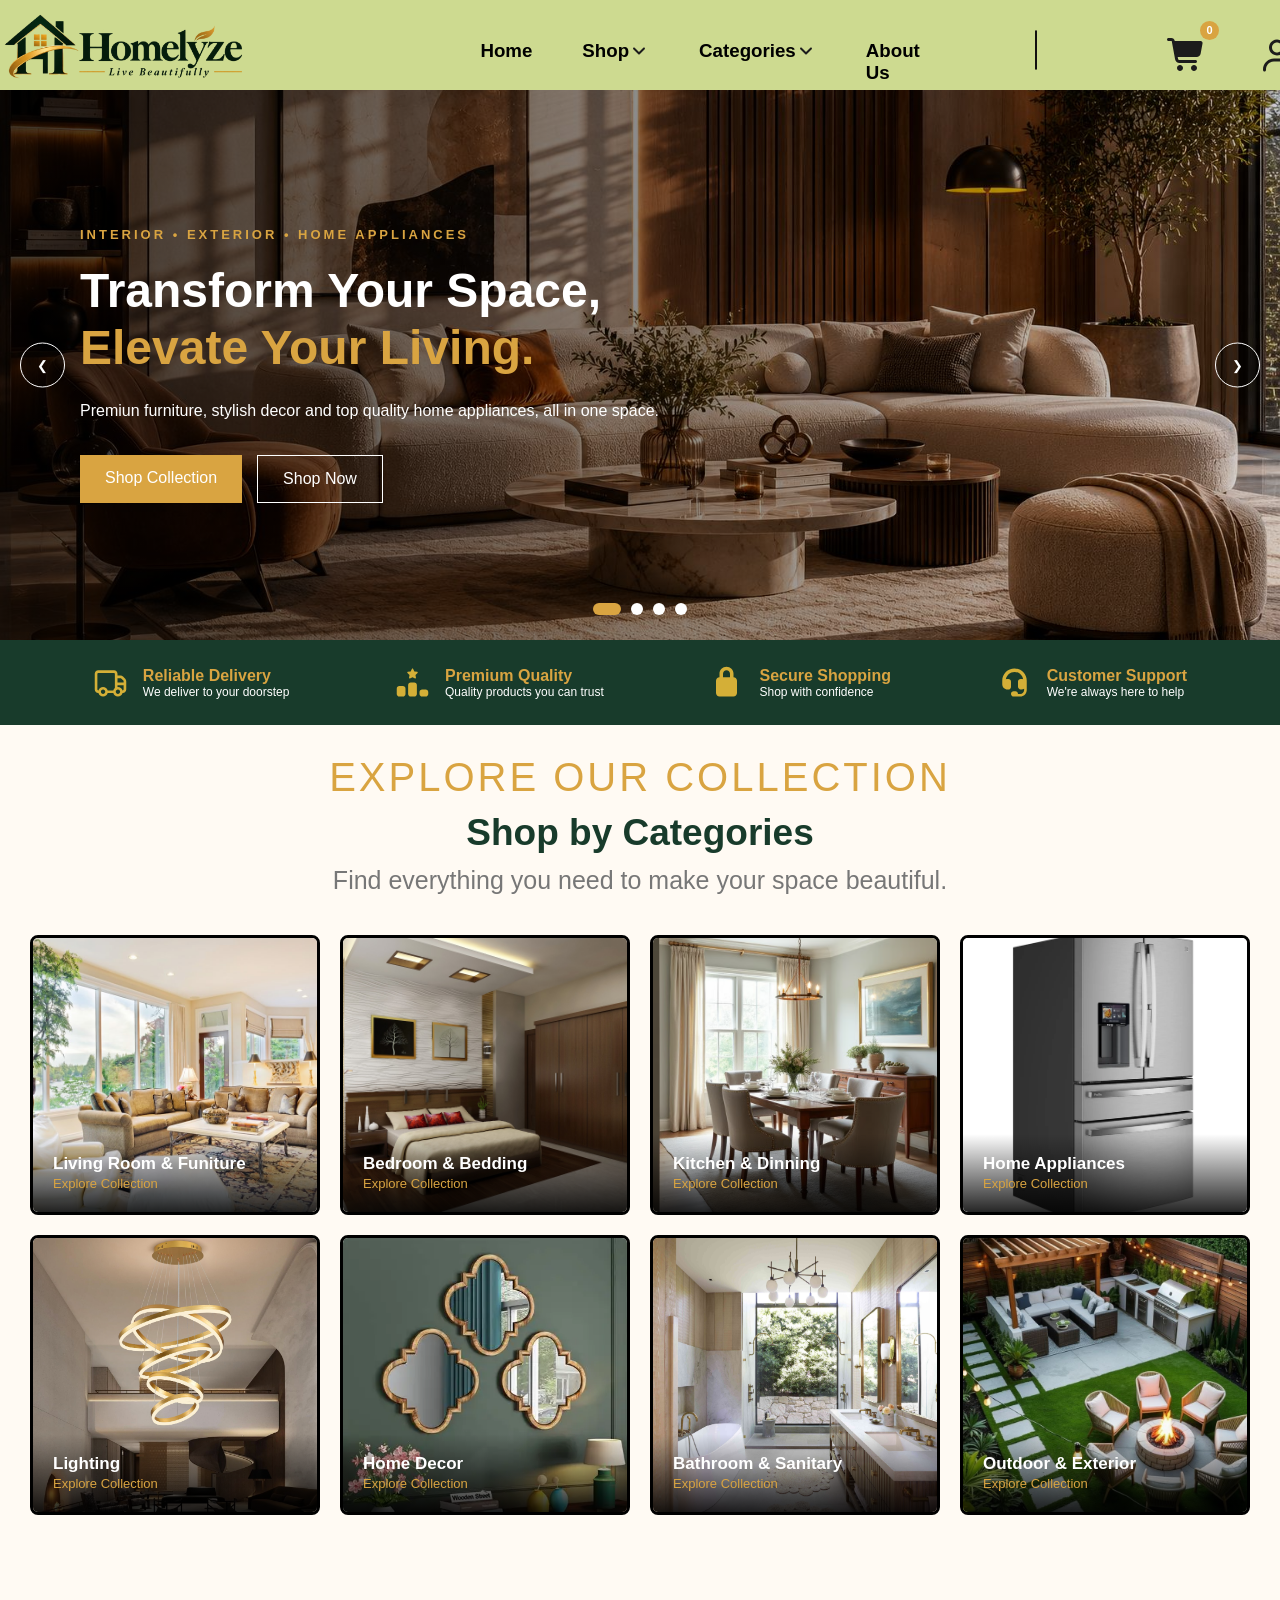
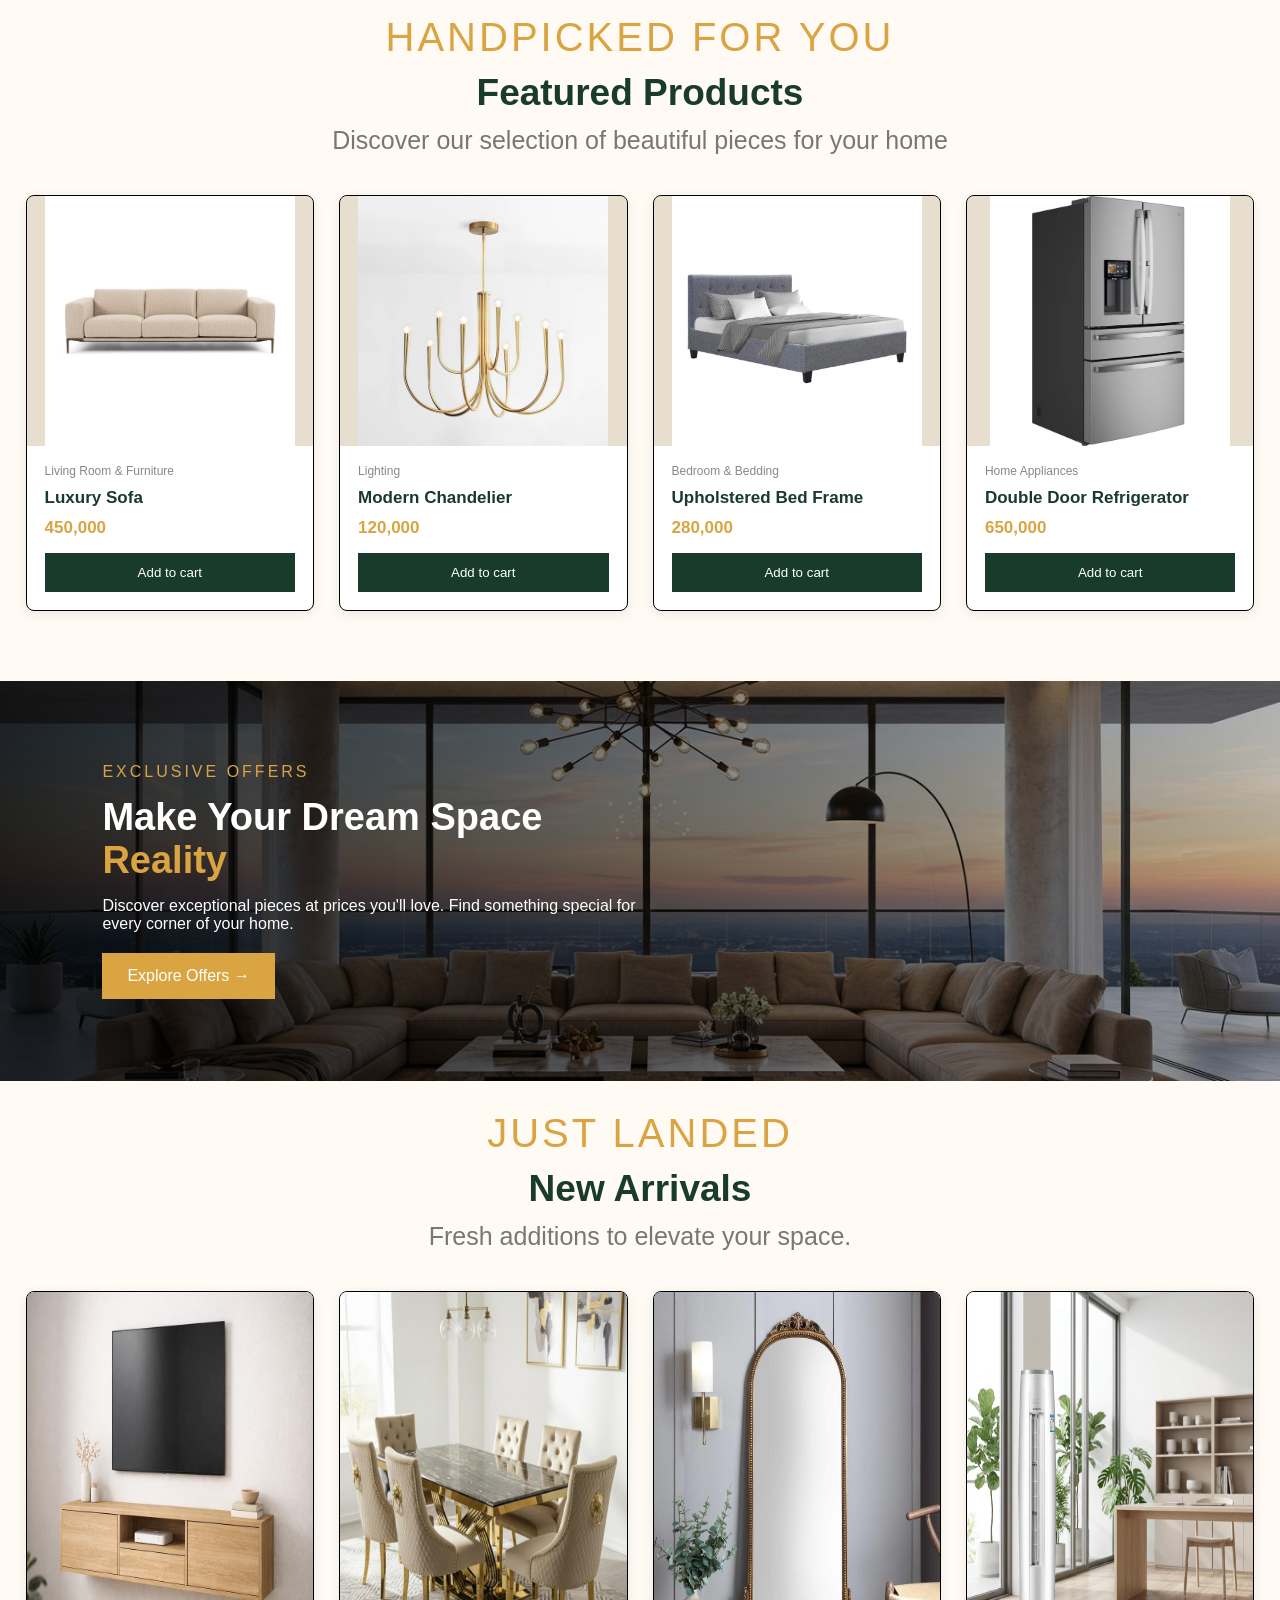
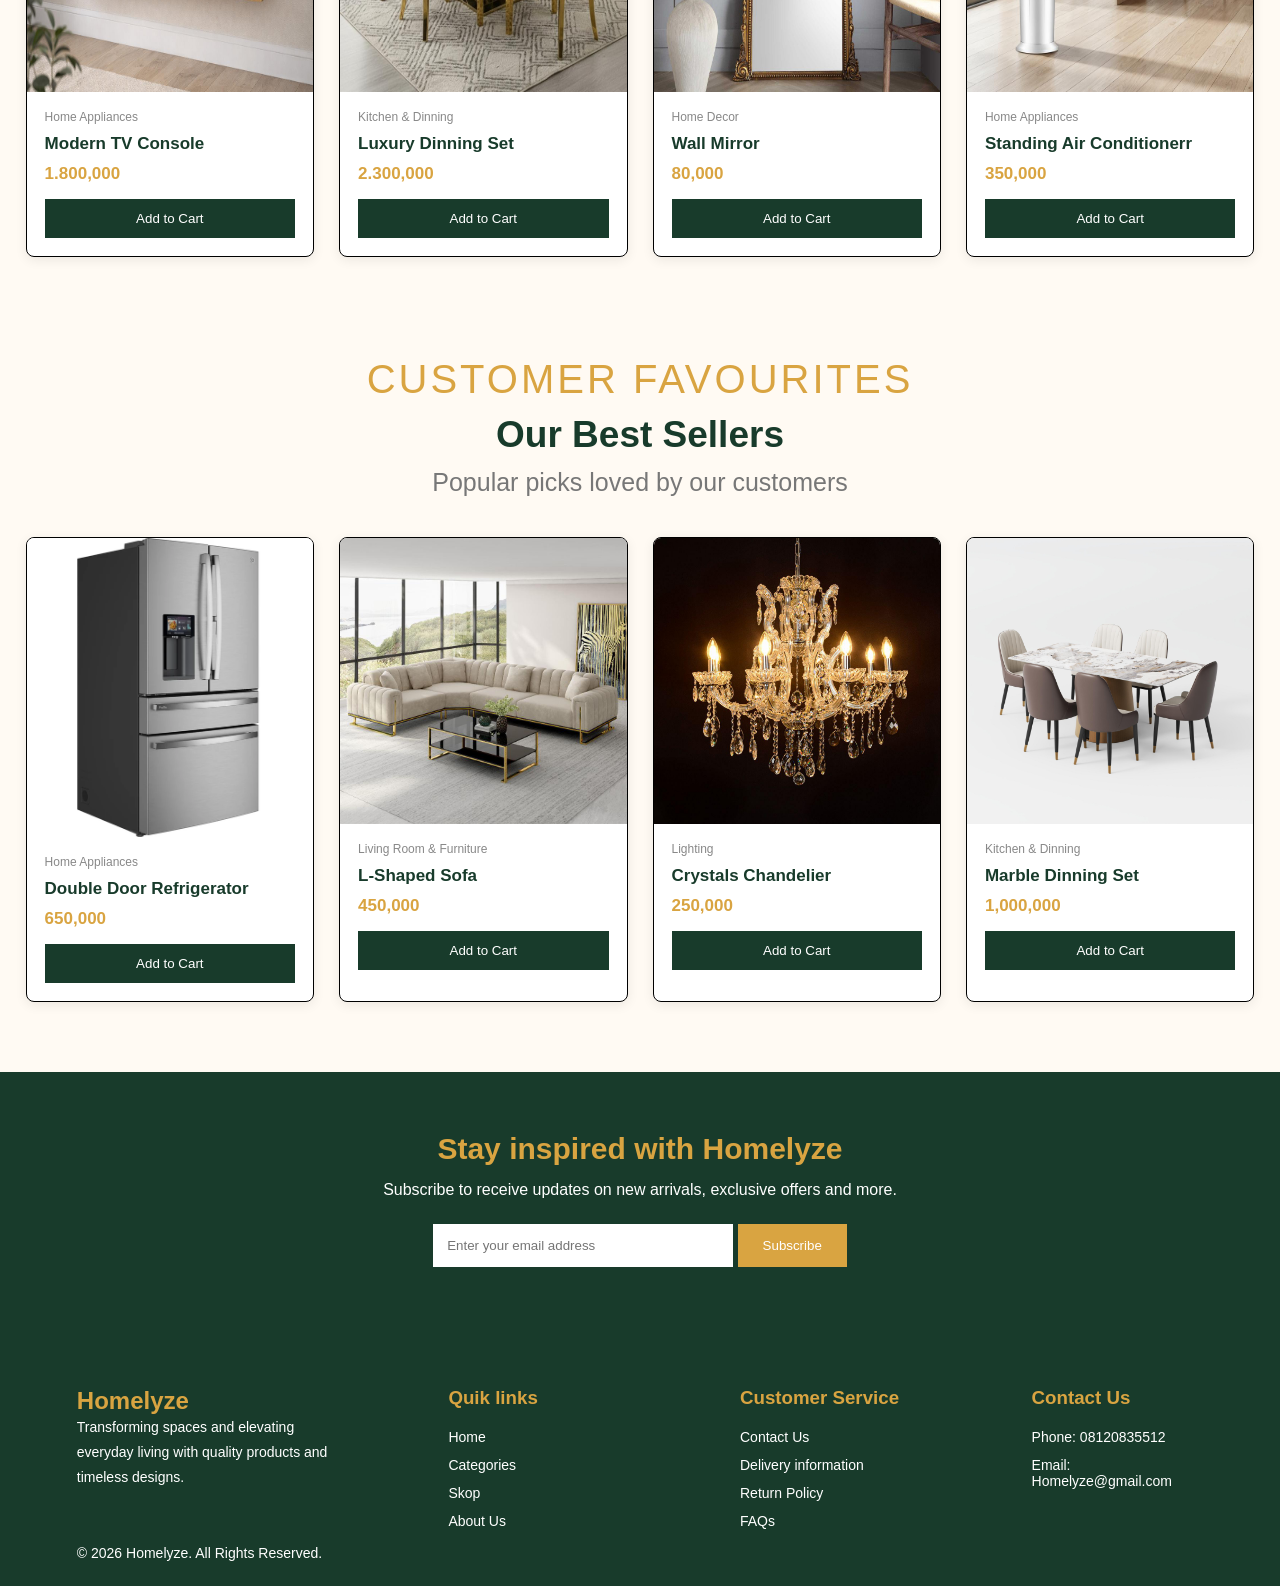
<file: index.html>
<!DOCTYPE html>
<html lang="en">
<head>
    <meta charset="UTF-8">
    <meta name="viewport" content="width=device-width, initial-scale=1.0">
    <link rel="stylesheet" href="style.css">
    <title>Document</title>
</head>
<body>
    <div class="container">
        <div class="content">
            <div class="top">
                <div class="navbar">
                    <div class="logo">
                        <img src="./homelyze-logo.png" alt="">
                    </div>
                    <div class="words">
                        <div class="home">
                            <h3>Home</h3>
                        </div>
                        <div class="shop dropdown">
                            <h3>Shop</h3>
                            <img src="./angle-down-solid-full.svg" alt="">
                            <div class="dropdown_menu">
                                <a href="#">
                                    <img src="./store-solid-full.svg" alt="">
                                    <span>Shop All Products</span>
                                </a>
                                <a href="#new_arrival">
                                    <img src="./star-solid-full.svg" alt="">
                                    <span>New Arrivals</span>
                                </a>
                                <a href="#best_sellers">
                                    <img src="./fire-solid-full.svg" alt="">
                                    <span>Best Sellers</span>
                                </a>
                                <a href="#">
                                    <img src="./tags-solid-full.svg" alt="">
                                    <span>Special Offers</span>
                                </a>
                                <a href="#featured_products">
                                    <img src="./gift-solid-full.svg" alt="">
                                    <span>Featured Collections</span>
                                </a>
                            </div>
                        </div>
                        <div class="categories dropdown">
                            <h3>Categories</h3>
                            <img src="./angle-down-solid-full.svg" alt="">
                            <div class="dropdown_menu categories_menu">
                                <a href="#">
                                    <img src="./couch-solid-full.svg" alt="">
                                   <span>Living Room & Furniture</span>
                                </a>
                                <a href="#">
                                    <img src="./bed-solid-full.svg" alt="">
                                    <span>Bedroom & Bedding</span>
                                </a>
                                <a href="#">
                                    <img src="./utensils-solid-full.svg" alt="">
                                    <span>Kitchen & Dining</span>
                                </a>
                                <a href="#">
                                    <img src="./blender-solid-full.svg" alt="">
                                    <span>Home Appliances</span>
                                </a>
                                <a href="#">
                                    <img src="./lightbulb-regular-full.svg" alt="">
                                    <span>Lighting</span>
                                </a>
                                <a href="#">
                                    <img src="./paint-roller-solid-full.svg" alt="">
                                    <span>Home Decor</span>
                                </a>
                                <a href="#">
                                    <img src="./bath-solid-full.svg" alt="">
                                    <span>Bathroom & Sanitary</span>
                                </a>
                                <a href="#">
                                    <img src="./tent-solid-full.svg" alt="">
                                    <span>Outdoor & Exterior</span>
                                </a>
                            </div>
                        </div>
                        <div class="about">
                            <h3>About Us</h3>
                        </div>
                    </div>
                    <div class="search">
                        <input type="text" id="product_search" placeholder="Search">
                        <button><img src="./magnifying-glass-solid-full.svg" alt=""></button>
                    </div>
                    <a href="cart.html" class="cart-link">
                        <img src="./cart-shopping-solid-full.svg" alt="">
                        <span id="cart_counter">0</span>
                    </a>
                    <img id="user" src="./user-regular-full.svg" alt="">
                </div>
            </div>
            <div class="middle">
                <section class="hero_slider">
                    <div class="slide slide_one active">
                        <div class="slide_content">
                            <h4>INTERIOR • EXTERIOR • HOME APPLIANCES</h4>
                            <h1>
                                Transform Your Space,
                                <span>Elevate Your Living.</span>
                            </h1>
                            <p>
                                Premiun furniture, stylish decor and top 
                                quality home appliances, all in one space.
                            </p>
                            <div class="slide_buttons">
                                <a href="#featured_products" class="primary_btn">
                                    Shop Collection
                                </a>
                                <a href="#category_r" class="secondary_btn">Shop Now</a>
                            </div>
                        </div>
                    </div>
                    <div class="slide slide_two">
                        <div class="slide_content">
                            <h4>COMFORT • STYLE • ELEGANCE</h4>
                            <h1>
                                Give Your Home
                                <span>the Elegance It Deserves.</span>
                            </h1>
                            <p>
                                Discover beautifully crafted furniture and timeless interior pieces that bring comfort 
                                and sophistication to your space.
                            </p>
                            <div class="slide_buttons">
                                <a href="#featured_products" class="primary_btn">
                                    Explore Furniture
                                </a>
                                <a href="#category_r" class="secondary_btn">Shop Now</a>
                            </div>
                        </div>
                    </div>
                    <div class="slide slide_three">
                        <div class="slide_content">
                            <h4>SMART • LIVING • MODERN ESSENTIALS</h4>
                            <h1>
                                Modern Living Starts
                                <span>with the Right Essentials.</span>
                            </h1>
                            <p>
                                Make everyday living easier with quality home appliances designed for convenience and comfort.
                            </p>
                            <div class="slide_buttons">
                                <a href="#featured_products" class="primary_btn">
                                    Explore Appliances
                                </a>
                                <a href="#category_r" class="secondary_btn">Shop Now</a>
                            </div>
                        </div>
                    </div>
                    <div class="slide slide_four">
                        <div class="slide_content">
                            <h4>OUTDOOR • LIVING • BEAUTIFUL SPACES</h4>
                            <h1>
                                Beautiful Living Goes
                                <span>Beyond Your Walls.</span>
                            </h1>
                            <p>
                                Create inviting outdoor spaces with elegant garden furniture, exterior lighting and stylish outdoor essentials.
                            </p>
                            <div class="slide_buttons">
                                <a href="#featured_products" class="primary_btn">
                                    Explore Outdoors
                                </a>
                                <a href="#category_r" class="secondary_btn">Shop Now</a>
                            </div>
                        </div>
                    </div>
                    <button class="prev" onclick="changeSlide(-1)">&#10094</button>
                    <button class="next" onclick="changeSlide(1)">&#10095</button>
                    <div class="slide_dots">
                        <button class="dot active" onclick="goToSlide(0)"></button>
                        <button class="dot" onclick="goToSlide(1)"></button>
                        <button class="dot" onclick="goToSlide(2)"></button>
                        <button class="dot" onclick="goToSlide(3)"></button>
                    </div>
                </section>
                <section class="benefits">
                    <div class="benfit">
                        <img src="./truck-regular-full.svg" alt="">
                        <div>
                            <h3>Reliable Delivery</h3>
                            <p>We deliver to your doorstep</p>
                        </div>
                    </div>
                    <div class="benfit">
                        <img src="./ranking-star-solid-full.svg" alt="">
                        <div>
                            <h3>Premium Quality</h3>
                            <p>Quality products you can trust</p>
                        </div>
                    </div>
                    <div class="benfit">
                        <img src="./lock-solid-full.svg" alt="">
                        <div>
                            <h3>Secure Shopping</h3>
                            <p>Shop with confidence</p>
                        </div>
                    </div>
                    <div class="benfit">
                        <img src="./headset-solid-full.svg" alt="">
                        <div>
                            <h3>Customer Support</h3>
                            <p>We're always here to help</p>
                        </div>
                    </div>
                </section>
                <section class="category_r" id="category_r">
                    <div class="section_heading">
                        <p>EXPLORE OUR COLLECTION</p>
                        <h2>Shop by Categories</h2>
                        <span>
                            Find everything you need to make your space beautiful.
                        </span>
                    </div>
                    <div class="category_container">
                        <div class="category_card">
                            <img src="./decorated siiting room.jpeg" alt="">
                            <div class="category_info">
                                <h3>Living Room & Funiture</h3>
                                <a href="#featured_products">Explore Collection</a>
                            </div>
                        </div>
                        <div class="category_card">
                            <img src="./Bedroom Interior Design.jpg" alt="">
                            <div class="category_info">
                                <h3>Bedroom & Bedding</h3>
                                <a href="#featured_products">Explore Collection</a>
                            </div>
                        </div>
                        <div class="category_card">
                            <img src="./dinning rooom decrorated.avif" alt="">
                            <div class="category_info">
                                <h3>Kitchen & Dinning</h3>
                                <a href="#featured_products">Explore Collection</a>
                            </div>
                        </div>
                        <div class="category_card">
                            <img src="./refrigerator.webp" alt="">
                            <div class="category_info">
                                <h3>Home Appliances</h3>
                                <a href="#featured_products">Explore Collection</a>
                            </div>
                        </div>
                        <div class="category_card">
                            <img src="./chandelier.jpg" alt="">
                            <div class="category_info">
                                <h3>Lighting</h3>
                                <a href="#featured_products">Explore Collection</a>
                            </div>
                        </div>
                        <div class="category_card">
                            <img src="./mirror wall.webp" alt="">
                            <div class="category_info">
                                <h3>Home Decor</h3>
                                <a href="#featured_products">Explore Collection</a>
                            </div>
                        </div>
                        <div class="category_card">
                            <img src="./bathroom design.jpg" alt="">
                            <div class="category_info">
                                <h3>Bathroom & Sanitary</h3>
                                <a href="#featured_products">Explore Collection</a>
                            </div>
                        </div>
                        <div class="category_card">
                            <img src="./outdoors.jpg" alt="">
                            <div class="category_info">
                                <h3>Outdoor & Exterior</h3>
                                <a href="#featured_products">Explore Collection</a>
                            </div>
                        </div>
                    </div>
                </section>
                <section class="products_section" id="featured_products">
                    <div class="section_heading">
                        <p>HANDPICKED FOR YOU</p>
                        <h2>Featured Products</h2>
                        <span>Discover our selection of beautiful pieces for your home</span>
                    </div>
                    <div class="product_container">
                        <div class="product_card" data-name="Luxury Sofa" data-price="450000">
                            <div class="product_image">
                                <img src="./sofa.jpeg" alt="">
                            </div>
                            <div class="product_details">
                                <p>Living Room & Furniture</p>
                                <h3>Luxury Sofa</h3>
                                <h4>450,000</h4>
                                <button class="add_cart">
                                    Add to cart
                                </button>
                            </div>
                        </div>
                        <div class="product_card" data-name="Modern Chandelier" data-price="120000">
                            <div class="product_image">
                                <img src="./lightening.jpeg" alt="">
                            </div>
                            <div class="product_details">
                                <p>Lighting</p>
                                <h3>Modern Chandelier</h3>
                                <h4>120,000</h4>
                                <button class="add_cart">
                                    Add to cart
                                </button>
                            </div>
                        </div>
                        <div class="product_card" data-name="Upholstered Bed Frame" data-price="280000">
                            <div class="product_image">
                                <img src="./bedd.jpeg" alt="">
                            </div>
                            <div class="product_details">
                                <p>Bedroom & Bedding</p>
                                <h3>Upholstered Bed Frame</h3>
                                <h4>280,000</h4>
                                <button class="add_cart">
                                    Add to cart
                                </button>
                            </div>
                        </div>
                         <div class="product_card" data-name="Double Door Refrigerator" data-price="650000">
                            <div class="product_image">
                                <img src="./refrigerator.webp" alt="">
                            </div>
                            <div class="product_details">
                                <p>Home Appliances</p>
                                <h3>Double Door Refrigerator</h3>
                                <h4>650,000</h4>
                                <button class="add_cart">
                                    Add to cart
                                </button>
                            </div>
                        </div>
                    </div>
                </section>
                <section class="promo_banner">
                    <div class="promo_content">
                        <p>EXCLUSIVE OFFERS</p>
                        <h2>
                         Make Your Dream Space
                         <span>Reality</span>
                        </h2>
                        <p>
                         Discover exceptional pieces at prices you'll love.
                         Find something special for every corner of your home.
                        </p>
                       <a href="#featured_products">
                         Explore Offers →
                       </a>
                    </div>
                </section>
                <section class="products_section" id="new_arrival">
                    <div class="section_heading">
                        <p>JUST LANDED</p>
                        <h2>New Arrivals</h2>
                        <span>Fresh additions to elevate your space.</span>
                    </div>
                    <div class="product_container">
                        <div id="tv" class="product_card" data-name="Modern Tv Console" data-price="1800000">
                            <img src="./tv4.jpeg" alt="">
                            <div class="product_details">
                                <p>Home Appliances</p>
                                <h3>Modern TV Console</h3>
                                <h4>1.800,000</h4>
                                <button class="add_cart">Add to Cart</button>
                            </div>
                        </div>
                        <div id="tv" class="product_card" data-name="Luxury Dinning Set" data-price="23000000">
                            <img src="./dining set.....jpeg" alt="">
                            <div class="product_details">
                                <p>Kitchen & Dinning</p>
                                <h3>Luxury Dinning Set</h3>
                                <h4>2.300,000</h4>
                                <button class="add_cart">Add to Cart</button>
                            </div>
                        </div>
                        <div id="tv" class="product_card" data-name="Wall Mirror" data-price="80000">
                            <img src="./mir.jpeg" alt="">
                            <div class="product_details">
                                <p>Home Decor</p>
                                <h3>Wall Mirror</h3>
                                <h4>80,000</h4>
                                <button class="add_cart">Add to Cart</button>
                            </div>
                        </div>
                        <div id="tv" class="product_card" data-name="Standing Air Conditioner" data-price="350000">
                            <img src="./ac.jpeg" alt="">
                            <div class="product_details">
                                <p>Home Appliances</p>
                                <h3>Standing Air Conditionerr</h3>
                                <h4>350,000</h4>
                                <button class="add_cart">Add to Cart</button>
                            </div>
                        </div>
                    </div>
                </section>
                <section class="products_section" id="best_sellers">
                    <div class="section_heading">
                        <p>CUSTOMER FAVOURITES</p>
                        <h2>Our Best Sellers</h2>
                        <span>Popular picks loved by our customers</span>
                    </div>
                    <div class="product_container">
                        <div class="product_card" data-name="Double Door Refrigerator" data-price="650000">
                            <img src="refrigerator.webp" alt="">
                            <div class="product_details">
                                <p>Home Appliances</p>
                                <h3>Double Door Refrigerator</h3>
                                <h4>650,000</h4>
                                <button class="add_cart">Add to Cart</button>
                            </div>
                        </div>
                        <div class="product_card" data-name="L-shaped Sofa" data-price="450000">
                            <img src="./lshapedsofa.jpeg" alt="">
                            <div class="product_details">
                                <p>Living Room & Furniture</p>
                                <h3>L-Shaped Sofa</h3>
                                <h4>450,000</h4>
                                <button class="add_cart">Add to Cart</button>
                            </div>
                        </div>
                        <div class="product_card" data-name="Crystals Chandelier" data-price="250000">
                            <img src="./chand.jpeg" alt="">
                            <div class="product_details">
                                <p>Lighting</p>
                                <h3>Crystals Chandelier</h3>
                                <h4>250,000</h4>
                                <button class="add_cart">Add to Cart</button>
                            </div>
                        </div>
                        <div class="product_card" data-name="Marble Dinning Set" data-price="100000">
                            <img src="./marble.jpeg" alt="">
                            <div class="product_details">
                                <p>Kitchen & Dinning</p>
                                <h3>Marble Dinning Set</h3>
                                <h4>1,000,000</h4>
                                <button class="add_cart">Add to Cart</button>
                            </div>
                        </div>
                    </div>
                </section>
            </div>
            <div class="bottom">
                <section class="newsletter">
                    <h2>Stay inspired with Homelyze</h2>
                    <p>
                        Subscribe to receive updates on new arrivals, exclusive offers and more.
                    </p>
                    <form>
                        <input type="email" placeholder="Enter your email address" required>
                        <button type="submit">Subscribe</button>
                    </form>
                </section>
                <footer class="footer">
                    <div class="footer_container">
                        <div class="footer_about">
                            <h2>Homelyze</h2>
                            <p>
                                Transforming spaces and elevating everyday living
                                with quality products and timeless designs.
                            </p>
                        </div>
                        <div class="footer_links">
                            <h3>Quik links</h3>
                            <a href="#">Home</a>
                            <a href="#">Categories</a>
                            <a href="#">Skop</a>
                            <a href="#">About Us</a>
                        </div>
                        <div class="footer_links">
                            <h3>Customer Service</h3>
                            <a href="#">Contact Us</a>
                            <a href="#">Delivery information</a>
                            <a href="#">Return Policy</a>
                            <a href="#">FAQs</a>
                        </div>
                        <div class="footer_links">
                            <h3>Contact Us</h3>
                            <a href="#">Phone: 08120835512</a>
                            <a href="#">Email: Homelyze@gmail.com</a>
                        </div>              
                    </div>
                    <div class="footer-bottom">
                        <p>© 2026 Homelyze. All Rights Reserved.</p>
                    </div>
                </footer>
            </div>
        </div>
    </div>
    <script src="./indes.js"></script>
</body>
</html>
</file>
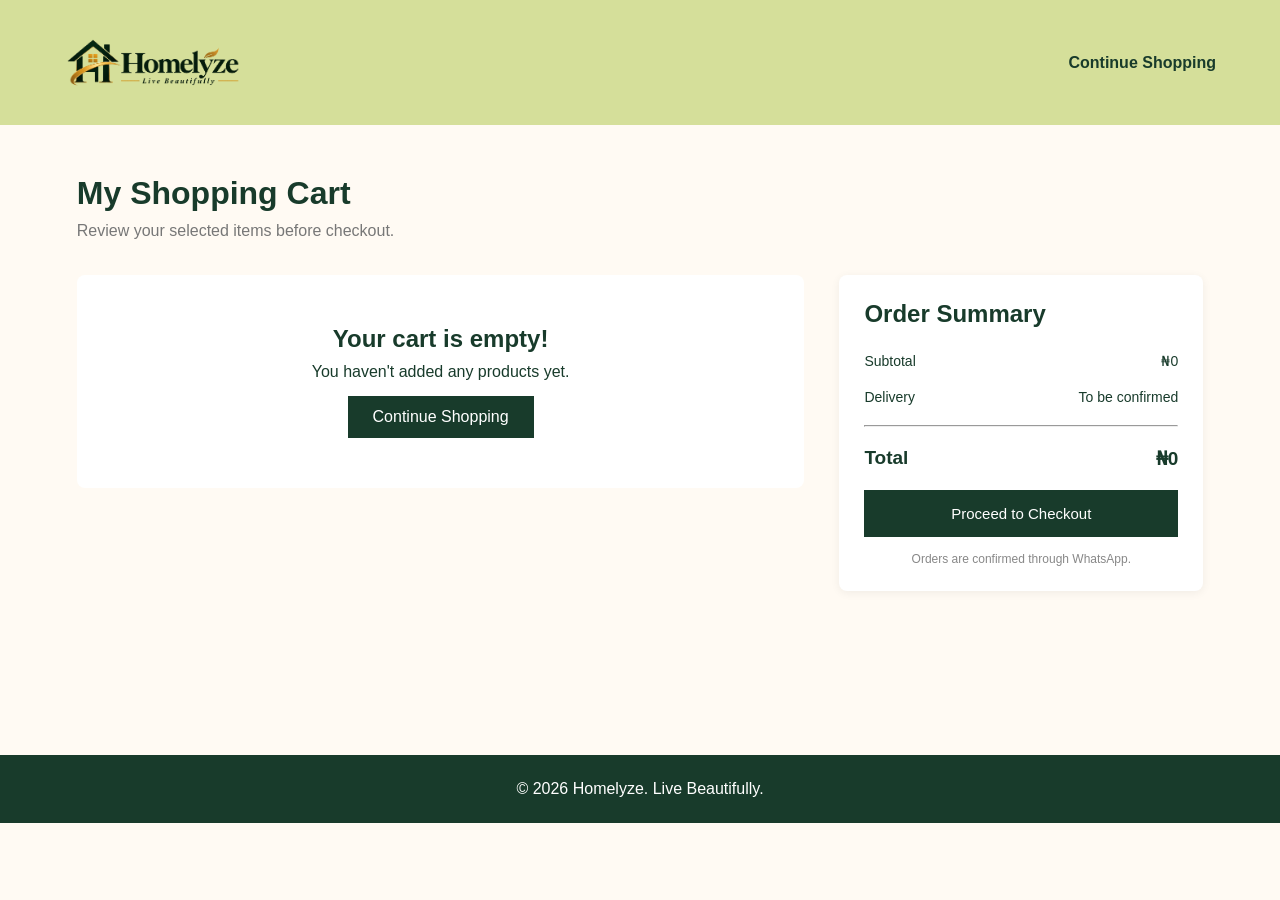
<file: cart.html>
<!DOCTYPE html>
<html lang="en">

<head>
    <meta charset="UTF-8">
    <meta name="viewport" content="width=device-width, initial-scale=1.0">

    <title>My Cart | Homelyze</title>

    <link rel="stylesheet" href="style.css">
    <link rel="stylesheet" href="cart.css">

</head>

<body>

    <div class="cart-page">

        <!-- HEADER -->

        <header class="cart-header">

            <a href="index.html">
                <img src="homelyze-logo.png" alt="Homelyze Logo">
            </a>

            <a href="index.html" class="continue-shopping">
                Continue Shopping
            </a>

        </header>


        <!-- CART SECTION -->

        <main class="cart-main">

            <div class="cart-heading">

                <h1>My Shopping Cart</h1>

                <p>Review your selected items before checkout.</p>

            </div>


            <div class="cart-layout">

                <!-- CART PRODUCTS -->

                <section class="cart-items-section">

                    <div class="cart-items" id="cart-items">

                        <!-- JavaScript will display products here -->

                    </div>

                </section>


                <!-- ORDER SUMMARY -->

                <aside class="order-summary">

                    <h2>Order Summary</h2>

                    <div class="summary-row">

                        <span>Subtotal</span>

                        <span id="subtotal">₦0</span>

                    </div>

                    <div class="summary-row">

                        <span>Delivery</span>

                        <span>To be confirmed</span>

                    </div>

                    <hr>

                    <div class="summary-row total">

                        <span>Total</span>

                        <span id="total">₦0</span>

                    </div>

                    <button id="checkout-btn">
                        Proceed to Checkout
                    </button>

                    <p class="checkout-note">
                        Orders are confirmed through WhatsApp.
                    </p>

                </aside>

            </div>

        </main>


        <!-- FOOTER -->

        <footer class="cart-footer">

            <p>© 2026 Homelyze. Live Beautifully.</p>

        </footer>

    </div>


    <script src="cart.js"></script>

</body>

</html>
</file>
<file: style.css>
*{
    margin: 0%;
    padding: 0%;
    box-sizing: border-box;
    text-decoration: none;
    font-family: sans-serif;
}
.top{
    background-color: rgba(147, 174, 15, 0.459);
    height: 90px;
}
.navbar{
    display: flex;
}
.navbar img {
    width: 50px;
}
.logo img{
    width: 250px;
    margin-top: -20px;
}
.words{
    display: flex;
    margin-top: 40px;
    margin-left: 18%;
}
.dropdown{
    position: relative;
    cursor: pointer;
    display: flex;
    margin-left: 50px;
}
.dropdown_menu{
    display: none;
    position: absolute;
    top: 100%;
    left: 0;
    background-color: #fffaf3;
    min-width: 230px;
    padding: 10px 0;
    border-radius: 8px;
    box-shadow: 0 5px 15px rgba(0,0,0,0.15);
    z-index: 1000;
}
.dropdown_menu a{
    display: block;
    text-decoration: none;
    color: #183b2b;
    padding: 12px 18px;
    font-size: 15px;
    transition: 0.3s ease;
}
.dropdown_menu a:hover{
    background-color: #183b2b;
    color: #d9a441;
}
.dropdown:hover .dropdown_menu{
    display: block;
}
.dropdown_menu::before {
    content: "";
    position: absolute;
    top: -25px;
    left: 0;
    width: 100%;
    height: 25px;
}
.categories_menu{
    min-width: 260px;
}
.categories_menu a{
    display: flex;
}
.dropdown_menu span{
    padding-left: 15px;
}
.shop img{
    width: 20px;
    margin-top:-50px;
}
.categories{
    display: flex;
    margin-left: 50px;
}
.categories img{
    width: 20px;
    padding-bottom: 50px;
}
.about{
    margin-left: 50px;
}
.search{
    margin-left: 9%;
    display: flex;
    margin-top: 30px;
    display: flex;
    border: 1px solid #121010;
    border-radius: 5px;
    overflow: hidden;
    height: 40px;
}
.search input{
    height: 40px;
    padding-left: 20px;
    padding: 12px;
    border: none;
    outline: none;
    width: 230px;

}
.search button{
    height: 40px;
    width: 40px;
    background: #183b2b;
    color: white;
    border: none;
    padding: 12px 16px;
    cursor: pointer;

}
.search button img{
    width: 20px;
}
.cart-link{
    width: 40px;
    margin-left: 130px;
    position: relative;
    display: inline-flex;
    align-items: center;
}

#cart_counter {
    position: absolute;
    margin-top: -50px;
    right: -12px;

    background: #d9a441;
    color: white;

    font-size: 11px;
    font-weight: bold;

    width: 19px;
    height: 19px;

    border-radius: 50%;

    display: flex;
    justify-content: center;
    align-items: center;
}
#user{
    width: 40px;
    margin-left: 50px;
}
.hero_slider {
    position: relative;
    width: 100%;
    height: 550px;
    overflow: hidden;
}
.slide {
    position: absolute;
    inset: 0;
    display: flex;
    align-items: center;
    padding: 80px;
    background-size: cover;
    background-position: center;
    opacity: 0;
    visibility: hidden;
    transition: opacity 0.8s ease, visibility 0.8s ease;
}
.slide.active {
    opacity: 1;
    visibility: visible;
}
.slide_one {
    background-image:
    linear-gradient(to right,
    rgba(0,0,0,0.75),
    rgba(0,0,0,0.15)),
    url("slide\ pic.jpeg");
    background-repeat: no-repeat;
    background-position-y: center;
}
.slide_two {
    background-image:
    linear-gradient(to right,
    rgba(0,0,0,0.75),
    rgba(0,0,0,0.15)),
    url("slide\ pic\ 2.jpeg");
}
.slide_three {
    background-image:
    linear-gradient(to right,
    rgba(0,0,0,0.75),
    rgba(0,0,0,0.15)),
    url("slide\ pic\ 3.jpeg");
}
.slide_four {
    background-image:
    linear-gradient(to right,
    rgba(0,0,0,0.75),
    rgba(0,0,0,0.15)),
    url("slide\ pic\ 4.jpeg");
}
.slide_content {
    max-width: 650px;
    color: white;
}
.slide_content h4 {
    color: #d9a441;
    letter-spacing: 3px;
    font-size: 13px;
    margin-bottom: 20px;
}
.slide_content h1 {
    font-size: 48px;
    line-height: 1.2;
    margin-bottom: 20px;
}
.slide_content h1 span {
    color: #d9a441;
    display: block;
}
.slide_content p {
    font-size: 16px;
    line-height: 1.8;
    margin-bottom: 30px;
}
.slide_buttons {
    display: flex;
    gap: 15px;
}
.slide_buttons a {
    text-decoration: none;
    padding: 14px 25px;
    transition: 0.3s ease;
}
.primary_btn {
    background-color: #d9a441;
    color: white;
}
.primary_btn:hover {
    background-color: #183b2b;
}
.secondary_btn {
    border: 1px solid white;
    color: white;
}
.secondary_btn:hover {
    background-color: white;
    color: #183b2b;
}
.prev, .next {
    position: absolute;
    top: 50%;
    transform: translateY(-50%);

    background: rgba(0,0,0,0.3);
    color: white;

    border: 1px solid white;
    border-radius: 50%;

    width: 45px;
    height: 45px;

    cursor: pointer;
    z-index: 5;
}
.prev {
    left: 20px;
}
.next {
    right: 20px;
}
.prev:hover, .next:hover {
    background-color: #d9a441;
}
.slide_dots {
    position: absolute;
    bottom: 25px;
    left: 50%;

    transform: translateX(-50%);

    display: flex;
    gap: 10px;

    z-index: 5;
}
.dot {
    width: 12px;
    height: 12px;

    border-radius: 50%;
    border: none;

    background-color: white;
    cursor: pointer;
}
.dot.active {
    background-color: #d9a441;
    width: 28px;
    border-radius: 10px;
}
.benefits {
    display: flex;
    justify-content: space-around;
    align-items: center;

    background-color: #183b2b;
    padding: 25px 40px;
}
.benfit {
    display: flex;
    align-items: center;
    gap: 15px;
}
.benfit img {
    width: 35px;
    height: 35px;
}
.benfit h3 {
    color: #d9a441;
    font-size: 16px;
}
.benfit p {
    color: white;
    font-size: 12px;
}
.category_r {
    padding: 70px 30px;
    background-color: #fffaf3;
}
.section_heading {
    text-align: center;
    margin-bottom: 40px;
}
.section_heading p {
    margin-top: -40px;
    color: #d9a441;
    letter-spacing: 3px;
    font-size: 40px;
}
.section_heading h2 {
    color: #183b2b;
    font-size: 37px;
    margin: 12px 0;
}
.section_heading span {
    color: #777;
    font-size: 25px;
}
.category_container {
    display: grid;
    grid-template-columns: repeat(4, 1fr);
    gap: 20px;
}
.category_card {
    position: relative;
    height: 280px;
    overflow: hidden;
    border-radius: 8px;
    cursor: pointer;
    border: solid;
}
.category_card img {
    width: 100%;
    height: 100%;
    object-fit: cover;
    transition: 0.5s ease;
}
.category_card:hover img {
    transform: scale(1.1);
}
.category_info {
    position: absolute;
    bottom: 0;
    width: 100%;
    padding: 20px;
    color: white;
    background: linear-gradient(
        transparent,
        rgba(0,0,0,0.85)
    );
}
.category_info h3 {
    font-size: 17px;
}
.category_info a {
    color: #d9a441;
    text-decoration: none;
    font-size: 13px;
}
.products_section {
    padding: 70px 2%;
    background-color: #fffaf3;
}
.product_container {
    display: grid;
    grid-template-columns: repeat(4, 1fr);
    gap: 25px;
    align-items: start;
}
.product_card {
    height: 100%;
    display: flex;
    background-color: white;
    border-radius: 8px;
    overflow: hidden;
    box-shadow: 0 3px 12px rgba(0,0,0,0.08);
    transition: 0.3s ease;
    flex-direction: column;
    align-self: start;
    border: solid 0.5px;
}
.product_card:hover {
    transform: translateY(-6px);
}
.product_image {
    width: 100%;
    height: 250px;
    overflow: hidden;
    display: flex;
    justify-content: center;
    align-items: center;
    background-color: #c2ab8564;
}
.product_image img {
    width: 100%;
    height: 100%;
    object-fit: contain;
    display: block;
    transition: 0.5s ease;
}
.product_card:hover .product-image img {
    transform: scale(1.06);
}
.product_details {
    padding: 18px;
    flex-grow: 1;
}
.product_details p {
    color: #888;
    font-size: 12px;
}
.product_details h3 {
    color: #183b2b;
    font-size: 17px;
    margin: 10px 0;
}
.product_details h4 {
    color: #d9a441;
    font-size: 17px;
    margin-bottom: 15px;
}
.add_cart {
    width: 100%;
    padding: 12px;

    background-color: #183b2b;
    color: white;

    border: none;
    cursor: pointer;

    transition: 0.3s ease;
}
.add_cart:hover {
    background-color: #d9a441;
}
.promo_banner {
    min-height: 400px;
    display: flex;
    align-items: center;
    padding: 60px 8%;
    background:
    linear-gradient(
        to right,
        rgba(0,0,0,0.8),
        rgba(0,0,0,0.2)
    ),
    url("part\ four.jpeg");
    background-size: cover;
    background-position: center;
    background-position-y: center;
}
.promo_content {
    max-width: 550px;
    color: white;
}
.promo_content p:first-child {
    color: #d9a441;
    letter-spacing: 3px;
}
.promo_content h2 {
    font-size: 38px;
    margin: 15px 0;
}
.promo_content h2 span {
    color: #d9a441;
}
.promo_content a {
    display: inline-block;
    margin-top: 20px;
    background: #d9a441;
    color: white;
    padding: 14px 25px;
    text-decoration: none;
}
#tv img{
    height: 400px;
}
.newsletter {
    background-color: #183b2b;
    color: white;

    text-align: center;

    padding: 60px 20px;
}

.newsletter h2 {
    color: #d9a441;
    font-size: 30px;
}

.newsletter p {
    margin: 15px 0 25px;
}

.newsletter input {
    width: 300px;
    padding: 14px;
    border: none;
}

.newsletter button {
    padding: 14px 25px;

    background-color: #d9a441;
    color: white;

    border: none;
    cursor: pointer;
}
.footer {
    background-color: #183b2b;
    color: white;

    padding: 60px 6% 20px;
}

.footer_container {
    display: grid;
    grid-template-columns: repeat(4, 1fr);
    gap: 40px;
}

.footer h2 {
    color: #d9a441;
}

.footer h3 {
    color: #d9a441;
    margin-bottom: 20px;
}

.footer p {
    font-size: 14px;
    line-height: 1.8;
}
.footer_links{
    margin-left: 80px;
}

.footer_links a {
    display: block;

    color: white;
    text-decoration: none;

    margin-bottom: 12px;
    

    font-size: 14px;
}

.footer_links a:hover {
    color: #d9a441;
}

.footer_bottom {
    border-top: 1px solid rgba(255,255,255,0.2);

    text-align: center;

    margin-top: 40px;
    padding-top: 20px;
}

@media screen and (max-width: 900px) {

    .category_container,
    .product_container {
        grid-template-columns: repeat(2, 1fr);
    }

    .footer_container {
        grid-template-columns: repeat(2, 1fr);
    }

    .benfits {
        flex-wrap: wrap;
        gap: 25px;
    }

}


@media screen and (max-width: 600px) {

    .category_container,
    .product_container {
        grid-template-columns: 1fr;
    }

    .footer_container {
        grid-template-columns: 1fr;
    }

    .benfits {
        flex-direction: column;
        align-items: flex-start;
    }

    .hero_slider {
        height: 450px;
    }

    .slide {
        padding: 30px;
    }

    .slide_content h1 {
        font-size: 30px;
    }

    .slide_buttons {
        flex-wrap: wrap;
    }

    .newsletter input {
        width: 100%;
        margin-bottom: 10px;
    }

}
</file>
<file: cart.css>
* {
    box-sizing: border-box;
}

body {
    margin: 0;
    background-color: #fffaf3;
    font-family: Arial, sans-serif;
    color: #183b2b;
}


/* HEADER */

.cart-header {
    background-color: #d5df9a;
    padding: 15px 5%;

    display: flex;
    justify-content: space-between;
    align-items: center;
}

.cart-header img {
    width: 180px;
}

.continue-shopping {
    color: #183b2b;
    text-decoration: none;
    font-weight: bold;
}


/* MAIN SECTION */

.cart-main {
    padding: 50px 6%;
    min-height: 70vh;
}

.cart-heading {
    margin-bottom: 35px;
}

.cart-heading h1 {
    font-size: 32px;
    margin-bottom: 10px;
}

.cart-heading p {
    color: #777;
}


/* CART LAYOUT */

.cart-layout {
    display: grid;
    grid-template-columns: 2fr 1fr;
    gap: 35px;
    align-items: start;
}


/* CART ITEMS */

.cart-items {
    display: flex;
    flex-direction: column;
    gap: 20px;
}

.cart-item {
    background: white;
    padding: 20px;
    border-radius: 8px;

    display: flex;
    align-items: center;
    gap: 20px;

    box-shadow: 0 2px 10px rgba(0,0,0,0.06);
}

.cart-item img {
    width: 110px;
    height: 110px;
    object-fit: contain;
    background: #f5f2ed;
}

.cart-item-details {
    flex: 1;
}

.cart-item-details h3 {
    margin: 0 0 8px;
}

.cart-item-details p {
    color: #d9a441;
    font-weight: bold;
}


/* QUANTITY */

.quantity-control {
    display: flex;
    align-items: center;
    gap: 12px;
}

.quantity-control button {
    width: 30px;
    height: 30px;
    cursor: pointer;
    border: none;
    background: #e8edd0;
    color: #183b2b;
    font-size: 18px;
}

.remove-item {
    background: none;
    border: none;
    color: #c0392b;
    cursor: pointer;
    margin-top: 12px;
}


/* ORDER SUMMARY */

.order-summary {
    background: white;
    padding: 25px;
    border-radius: 8px;

    box-shadow: 0 2px 10px rgba(0,0,0,0.06);
}

.order-summary h2 {
    margin-top: 0;
    margin-bottom: 25px;
}

.summary-row {
    display: flex;
    justify-content: space-between;
    margin-bottom: 20px;
    font-size: 14px;
}

.total {
    font-weight: bold;
    font-size: 19px;
    margin-top: 20px;
}

#checkout-btn {
    width: 100%;
    padding: 15px;

    background: #183b2b;
    color: white;

    border: none;
    cursor: pointer;
    font-size: 15px;

    transition: 0.3s;
}

#checkout-btn:hover {
    background: #d9a441;
}

.checkout-note {
    color: #888;
    font-size: 12px;
    text-align: center;
    margin-top: 15px;
}


/* EMPTY CART */

.empty-cart {
    background: white;
    padding: 50px 20px;
    text-align: center;
    border-radius: 8px;
}

.empty-cart h2 {
    margin-bottom: 10px;
}

.empty-cart a {
    display: inline-block;
    margin-top: 15px;
    padding: 12px 25px;
    background: #183b2b;
    color: white;
    text-decoration: none;
}


/* FOOTER */

.cart-footer {
    background: #183b2b;
    color: white;
    padding: 25px;
    text-align: center;
}


/* RESPONSIVENESS */

@media (max-width: 768px) {

    .cart-layout {
        grid-template-columns: 1fr;
    }

    .cart-item {
        flex-wrap: wrap;
    }

    .cart-item img {
        width: 90px;
        height: 90px;
    }

    .cart-header img {
        width: 130px;
    }

    .cart-heading h1 {
        font-size: 25px;
    }

}
</file>
